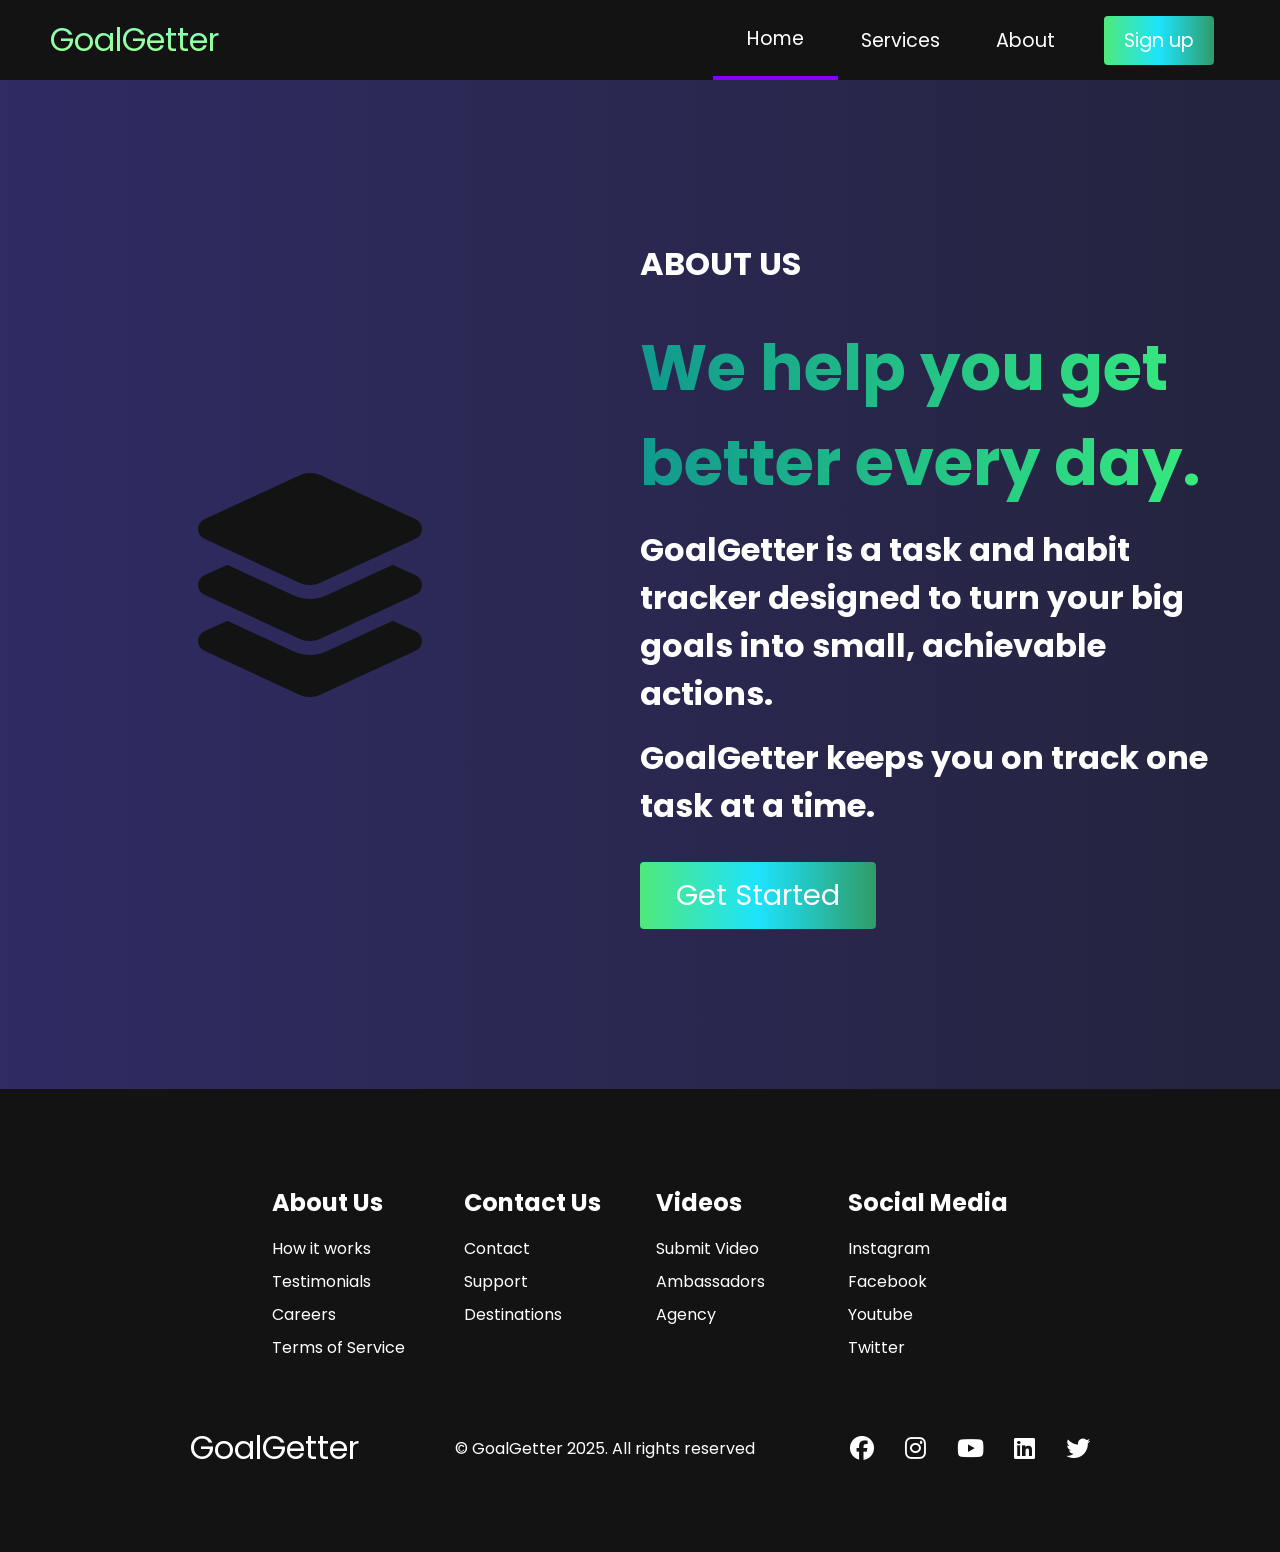
<file: about.html>
<!DOCTYPE html>
<html lang="en">
<head>
    <link href="https://fonts.googleapis.com/css2?family=Poppins:wght@400;500;600;700&display=swap" rel="stylesheet">

    <meta charset="UTF-8">
    <meta name="viewport" content="width=device-width, initial-scale=1.0">
    <title>GoalGetter - About</title>
    <link rel="stylesheet" href="styles.css"> 
    <link rel="stylesheet" href="https://cdnjs.cloudflare.com/ajax/libs/font-awesome/6.4.0/css/all.min.css">
    <link href="https://fonts.googleapis.com/css2?family=Poppins:wght@400;500;600;700&display=swap" rel="stylesheet">
</head>
<body>

    <div id="page-loader">
  <div class="spinner"></div>
</div>

    <!--Navbar-->
    <nav class="navbar">
        <div class="navbar__container">
            <a href="index.html" id="navbar__logo">GoalGetter</a>
            
            <div class="navbar__toggle" id="mobile-menu">
                <span class="bar"></span>
                <span class="bar"></span>
                <span class="bar"></span>
            </div>
            
            <ul class="navbar__menu">
                <li class="navbar__item">
                    <a href="index.html" class="navbar__links" id="home-page">Home</a>
                </li>
                <li class="navbar__item">
                    <a href="services.html" class="navbar__links" id="services-page">Services</a>
                </li>
                <li class="navbar__item">
                    <a href="about.html" class="navbar__links" id="about-page">About</a>
                </li>
                <li class="navbar__btn">
                    <a href="signup.html" class="button" id="signup">Sign up</a>
                </li>
            </ul> 
        </div>
    </nav>

    <!--About Page Content-->
    <div class="main">
        <div class="main__container">
            <div class="main__img--container">    
              <div class="main__img--card">     
                <i class="fas fa-layer-group pop-bounce"></i>
    </div>
</div>
            <div class="main__content">
  <h1 class="fade-scale">About Us</h1>
  <h2 class="fade-scale">We help you get better every day.</h2>
  <p class="slide-left">
    GoalGetter is a task and habit tracker designed to turn your big goals into small, achievable actions.
  </p>
  <p class="slide-left">
    GoalGetter keeps you on track one task at a time.
  </p>
  <button class="main__btn pop-bounce"><a href="signup.html">Get Started</a></button>
</div>

        </div>
    </div>

    <!--Footer (same as in index.html)-->
    <div class="footer__container">
      <div class="footer__links">
        <div class="footer__link--wrapper">
          <div class="footer__link--items">
            <h2>About Us</h2>
            <a href="about.html">How it works</a>
            <a href="about.html">Testimonials</a>
            <a href="about.html">Careers</a>
            <a href="about.html">Terms of Service</a>
          </div>
          <div class="footer__link--items">
            <h2>Contact Us</h2>
            <a href="signup.html">Contact</a>
            <a href="signup.html">Support</a>
            <a href="index.html">Destinations</a>
          </div>
        </div>
        <div class="footer__link--wrapper">
          <div class="footer__link--items">
            <h2>Videos</h2>
            <a href="/">Submit Video</a>
            <a href="/">Ambassadors</a>
            <a href="/">Agency</a>
          </div>
          <div class="footer__link--items">
            <h2>Social Media</h2>
            <a href="/">Instagram</a>
            <a href="/">Facebook</a>
            <a href="/">Youtube</a>
            <a href="/">Twitter</a>
          </div>
        </div>
      </div>
      <section class="social__media">
        <div class="social__media--wrap">
          <div class="footer__logo">
            <a href="index.html" id="footer__logo">GoalGetter</a>
          </div>
          <p class="website__rights">© GoalGetter 2025. All rights reserved</p>
          <div class="social__icons">
            <a href="/" class="social__icon--link" target="_blank"><i class="fab fa-facebook"></i></a>
            <a href="/" class="social__icon--link"><i class="fab fa-instagram"></i></a>
            <a href="/" class="social__icon--link"><i class="fab fa-youtube"></i></a>
            <a href="/" class="social__icon--link"><i class="fab fa-linkedin"></i></a>
            <a href="/" class="social__icon--link"><i class="fab fa-twitter"></i></a>
          </div>
        </div>
      </section>
    </div>

    <script src="web.js"></script>
    
</body>
</html>
</head>
</file>
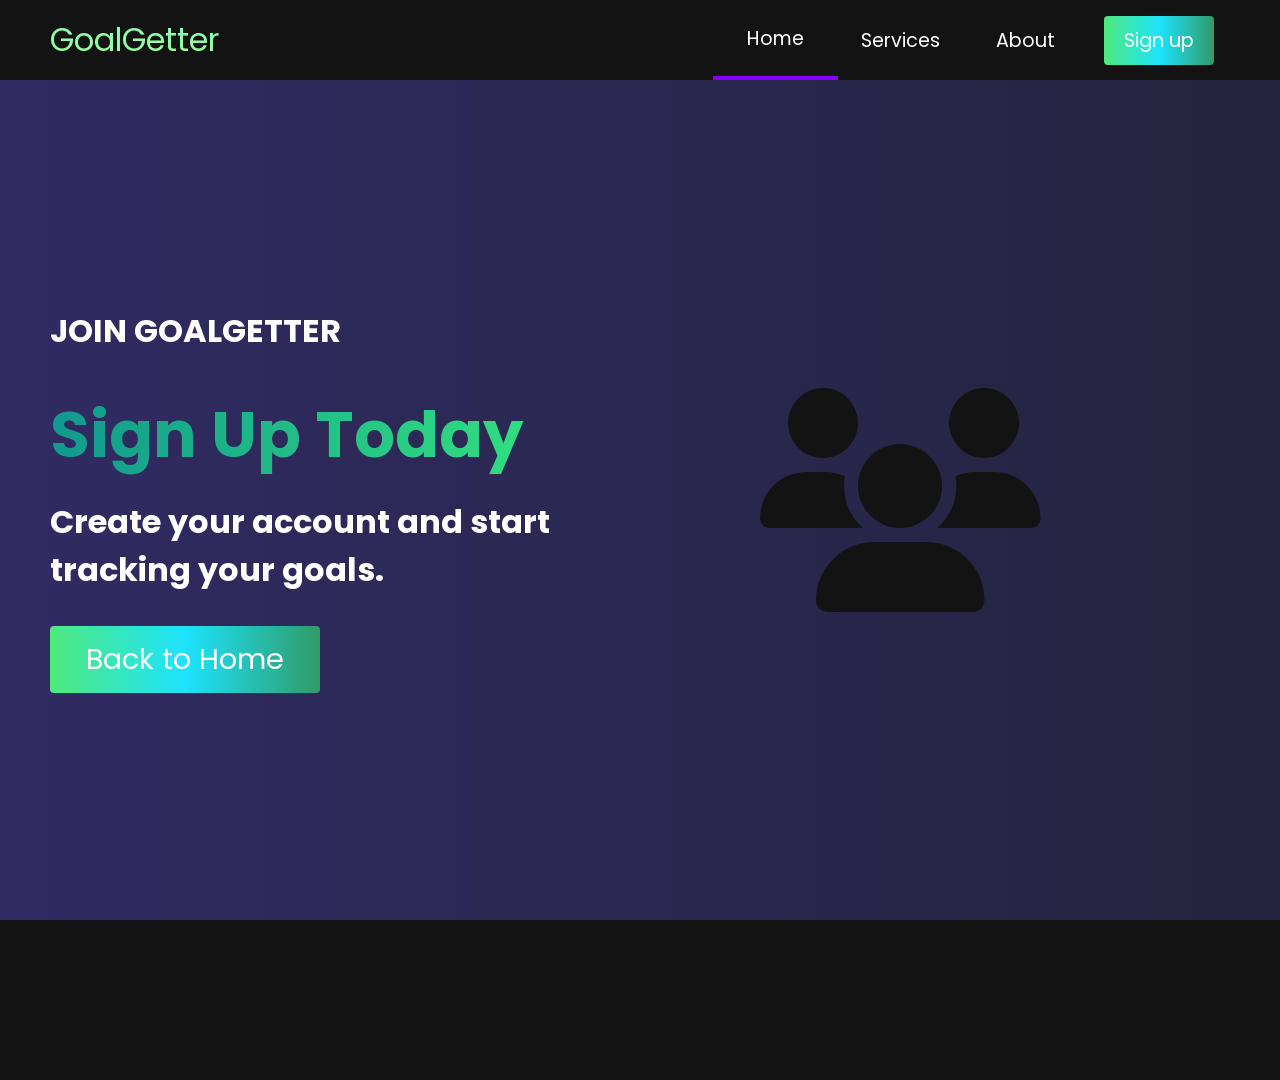
<file: signup.html>
<!DOCTYPE html>
<html lang="en">
<head>
    <link href="https://fonts.googleapis.com/css2?family=Poppins:wght@400;500;600;700&display=swap" rel="stylesheet">

    <meta charset="UTF-8">
    <meta name="viewport" content="width=device-width, initial-scale=1.0">
    <title>GoalGetter - Sign Up</title>
    <link rel="stylesheet" href="styles.css"> 
    <link rel="stylesheet" href="https://cdnjs.cloudflare.com/ajax/libs/font-awesome/6.4.0/css/all.min.css">
</head>
<body>

    <!--Navbar-->
    <nav class="navbar">
        <div class="navbar__container">
            <a href="index.html" id="navbar__logo">GoalGetter</a>
            
            <div class="navbar__toggle" id="mobile-menu">
                <span class="bar"></span>
                <span class="bar"></span>
                <span class="bar"></span>
            </div>
            
            <ul class="navbar__menu">
                <li class="navbar__item">
                    <a href="index.html" class="navbar__links" id="home-page">Home</a>
                </li>
                <li class="navbar__item">
                    <a href="services.html" class="navbar__links" id="services-page">Services</a>
                </li>
                <li class="navbar__item">
                    <a href="about.html" class="navbar__links" id="about-page">About</a>
                </li>
                <li class="navbar__btn">
                    <a href="signup.html" class="button" id="signup">Sign up</a>
                </li>
            </ul> 
        </div>
    </nav>

    <!--Sign Up Content-->
    <div class="main">
        <div class="main__container">
  <div class="main__content">
    <h1 class="fade-scale">Join GoalGetter</h1>
    <h2 class="slide-left">Sign Up Today</h2>
    <p class="slide-left">Create your account and start tracking your goals.</p>
                <button class="main__btn pop-bounce"><a href="index.html">Back to Home</a></button>
            </div>
            <div class="main__img--container">
    <div class="main__img--card">
        <i class="fas fa-users pop-bounce"></i>
    </div>
</div>
        </div>
    </div>

    <!--Footer (same as index.html)-->
    <div class="footer__container">
      <!-- copy footer here too -->
    </div>

    <script src="web.js"></script>
    
</body>
</html>
</head>
</file>
<file: styles.css>
* {
  box-sizing: border-box;
  margin: 0;
  padding: 0;
  font-family: 'Poppins', sans-serif;
  scroll-behavior: smooth;
}

.navbar {
  background: #131313;
  height: 80px;
  display: flex;
  justify-content: center;
  align-items: center;
  font-size: 1.2rem;
  position: sticky;
  top: 0;
  z-index: 999;
}

.navbar__container {
  display: flex;
  justify-content: space-between;
  height: 80px;
  z-index: 1;
  width: 100%;
  max-width: 1300px;
  margin: 0 auto;
  padding: 0 50px;
}

#navbar__logo {
  background-color: #0F2027;
  background-image: linear-gradient(to top, #a8ff78 0%, #78ffd6 100%);
  background-size: 100%;
  -webkit-background-clip: text;
  -moz-background-clip: text;
  -webkit-text-fill-color: transparent;
  -moz-text-fill-color: transparent;
  display: flex;
  align-items: center;
  cursor: pointer;
  text-decoration: none;
  font-size: 2rem;
}

.navbar__menu {
  display: flex;
  align-items: center;
  list-style: none;
}

.navbar__item {
  height: 80px;
}

.navbar__links {
  color: #fff;
  display: flex;
  align-items: center;
  justify-content: center;
  width: 125px;
  text-decoration: none;
  height: 100%;
  transition: all 0.3s ease;
  cursor: pointer; /* <--- Add this line */
  position: relative; /* <--- Add this line to help with z-index stacking */
  z-index: 10; /* <--- Add this line to ensure it sits on top */
}

.navbar__btn {
  display: flex;
  justify-content: center;
  align-items: center;
  padding: 0 1rem;
  width: 100%;
}

.button {
  display: flex;
  justify-content: center;
  align-items: center;
  text-decoration: none;
  padding: 10px 20px;
  height: 100%;
  width: 100%;
  border: none;
  outline: none;
  border-radius: 4px;
  background: #3ab47d;
  background: -webkit-linear-gradient(to right, #4fe97b, #1de3fd, #309b67);
  background: linear-gradient(to right,#4fe97b, #1de3fd, #309b67);
  color: #fff;
  transition: all 0.3s ease;
}

.navbar__links:hover {
  color: #9518fc;
  transition: all 0.3s ease;
}

@media screen and (max-width: 960px) {
  .navbar__container {
    display: flex;
    justify-content: space-between;
    height: 80px;
    z-index: 1;
    width: 100%;
    max-width: 1300px;
    padding: 0;
  }

  .navbar__menu {
    display: grid;
    grid-template-columns: auto;
    margin: 0;
    width: 100%;
    position: absolute;
    top: -1000px;
    opacity: 1;
    transition: all 0.5s ease;
    z-index: -1;
  }

  .navbar__menu.active {
    background: #05eafa94;
    top: 100%;
    opacity: 1;
    transition: all 0.5s ease;
    z-index: 99;
    height: 60vh;
    font-size: 1.6rem;
  }

  #navbar__logo {
    padding-left: 25px;
  }

  .navbar__toggle .bar {
    width: 25px;
    height: 3px;
    margin: 5px auto;
    transition: all 0.3s ease-in-out;
    background: #fff;
  }

  .navbar__item {
    width: 100%;
  }

  .navbar__links {
    text-align: center;
    padding: 2rem;
    width: 100%;
    display: table;
  }

  .navbar__btn {
    padding-bottom: 2rem;
  }

  .button {
    display: flex;
    justify-content: center;
    align-items: center;
    width: 80%;
    height: 80px;
    margin: 0;
  }

  #mobile-menu {
    position: absolute;
    top: 20%;
    right: 5%;
    transform: translate(5%, 20%);
  }

  .navbar__toggle .bar {
    display: block;
    cursor: pointer;
  }

  #mobile-menu.is-active .bar:nth-child(2) {
    opacity: 0;
  }

  #mobile-menu.is-active .bar:nth-child(1) {
    transform: translateY(8px) rotate(45deg);
  }

  #mobile-menu.is-active .bar:nth-child(3) {
    transform: translateY(-8px) rotate(-45deg);
  }
}

/* Hero Section */
.hero {
  background: #0f0c29;
  background: linear-gradient(to right, #302b63, #24243e);
  padding: 200px 0;
}

.hero__container {
  display: flex;
  flex-direction: column;
  justify-content: center;
  align-items: center;
  max-width: 1200px;
  margin: 0 auto;
  height: 90%;
  text-align: center;
  padding: 30px;
}

.hero__heading {
  font-size: 100px;
  margin-bottom: 24px;
  color: #fff;
}

.hero__heading span {
  background: #1f4037; /* fallback for old browsers */
  background: -webkit-linear-gradient(
    to right,
    #1f4037,
    #99f2c8
  ); /* Chrome 10-25, Safari 5.1-6 */
  background: linear-gradient(
    to right,
    #99f2c8,
    #99f2c8
  ); /* W3C, IE 10+/ Edge, Firefox 16+, Chrome 26+, Opera 12+, Safari 7+ */
  background-size: 100%;
  -webkit-background-clip: text;
  -moz-background-clip: text;
  -webkit-text-fill-color: transparent;
  -moz-text-fill-color: transparent;
}

.hero__description {
  font-size: 60px;
  background: #99f2c8; /* fallback for old browsers */
  background: -webkit-linear-gradient(
    to right,
    #99f2c8,
    #99f2c8
  ); /* Chrome 10-25, Safari 5.1-6 */
  background: linear-gradient(
    to right,
    #99f2c8,
    #99f2c8
  ); /* W3C, IE 10+/ Edge, Firefox 16+, Chrome 26+, Opera 12+, Safari 7+ */
  background-size: 100%;
  -webkit-background-clip: text;
  -moz-background-clip: text;
  -webkit-text-fill-color: transparent;
  -moz-text-fill-color: transparent;
}

.highlight {
  border-bottom: 4px solid rgb(132, 0, 255);
}

@media screen and (max-width: 768px) {
  .hero__heading {
    font-size: 60px;
  }

  .hero__description {
    font-size: 40px;
  }
}

/* About Section */
.main {
  background-color: #302b63;
  background: linear-gradient(to right, #302b63, #24243e);
  padding: 10rem 0;
}

.main__container {
  display: grid;
  grid-template-columns: 1fr 1fr;
  align-items: center;
  justify-content: center;
  margin: 0 auto;
  height: 90%;
  z-index: 1;
  width: 100%;
  max-width: 1300px;
  padding: 0 50px;
}

.main__content {
  color: #fff;
  width: 100%;
}

.main__content h1 {
  font-size: 2rem;
  background-color: #fff;
  background-size: 100%;
  -webkit-background-clip: text;
  -moz-background-clip: text;
  -webkit-text-fill-color: transparent;
  -moz-text-fill-color: transparent;
  text-transform: uppercase;
  margin-bottom: 32px;
}

.main__content h2 {
  font-size: 4rem;
  background: #11998e;
  background: -webkit-linear-gradient(to right, #11998e, #38ef7d);
  background: linear-gradient(to right, #11998e, #38ef7d);
  background-size: 100%;
  -webkit-background-clip: text;
  -moz-background-clip: text;
  -webkit-text-fill-color: transparent;
  -moz-text-fill-color: transparent;
}

.main__content p {
  margin-top: 1rem;
  font-size: 2rem;
  font-weight: 700;
}

.main__btn {
  font-size: 1.8rem;
  background: #0F2027;
  background: -webkit-linear-gradient(to right, #0F2027, #203A43, #2C5364);
  background: linear-gradient(to right, #0F2027, #203A43, #2C5364);
  padding: 20px 60px;
  border: none;
  border-radius: 4px;
  margin-top: 2rem;
  cursor: pointer;
  position: relative;
  transition: all 0.35s;
  outline: none;
}

.main__btn a {
  position: relative;
  z-index: 2;
  color: #fff;
  text-decoration: none;
}

.main__btn:after {
  position: absolute;
  content: '';
  top: 0;
  left: 0;
  width: 0;
  height: 100%;
  background: #a8ff78;
  transition: all 0.35s;
  border-radius: 4px;
}

.main__btn:hover {
  color: #fff;
}

.main__btn:hover:after {
  width: 100%;
}

.main__img--container {
  text-align: center;
}

.main__img--card {
  margin: 10px;
  height: 500px;
  width: 500px;
  border-radius: 4px;
  display: flex;
  flex-direction: column;
  justify-content: center;
  align-items: center; /* <--- MAKE SURE THIS IS HERE */
  color: #131313;
  background-image: none;
}

.main__img--card i {
  font-size: 14rem; /* This makes it huge */
}
/* --------------------- */

#card-2 {
  background: #1f4037;
  background: -webkit-linear-gradient(to right, #1f4037, #054e2c);
  background: linear-gradient(to right, #1f4037, #086339);
}

/* Mobile Responsive */
@media screen and (max-width: 1100px) {
  .main__container {
    display: grid;
    grid-template-columns: 1fr;
    align-items: center;
    justify-content: center;
    width: 100%;
    margin: 0 auto;
    height: 90%;
  }

  .main__img--container {
    display: flex;
    justify-content: center;
  }

  .main__img--card {
    height: 425px;
    width: 425px;
  }

  .main__content {
    text-align: center;
    margin-bottom: 4rem;
  }

  .main__content h1 {
    font-size: 2.5rem;
    margin-top: 2rem;
  }

  .main__content h2 {
    font-size: 3rem;
  }

  .main__content p {
    margin-top: 1rem;
    font-size: 1.5rem;
  }
}

@media screen and (max-width: 480px) {
  .main__img--card {
    width: 250px;
    height: 250px;
  }

  .fa-users,
  .fa-layer-group {
    font-size: 4rem;
  }

  .main__content h1 {
    font-size: 2rem;
    margin-top: 3rem;
  }
  .main__content h2 {
    font-size: 2rem;
  }

  .main__content p {
    margin-top: 2rem;
  }

  .main__btn {
    padding: 12px 36px;
    margin: 2.5rem 0;
  }
}

/* --- Services Section Container --- */
.services {
  background: #0f0c29; /* Deep dark background */
  background: linear-gradient(to bottom, #0f0c29, #302b63, #24243e);
  display: flex;
  flex-direction: column;
  align-items: center;
  padding: 100px 20px;
  min-height: 100vh;
}

.services h1 {
  font-size: 3rem;
  margin-bottom: 64px;
  background: linear-gradient(to right, #74ebd5, #ACB6E5); /* Modern neon gradient */
  background: linear-gradient(to right, #74ebd5, #ACB6E5);
  -webkit-background-clip: text;
  -moz-background-clip: text;
  -webkit-text-fill-color: transparent; 
  text-align: center;
}

/* --- The Grid Wrapper --- */
.services__wrapper {
  display: grid;
  grid-template-columns: repeat(4, 1fr); /* 4 columns automatically */
  gap: 30px; /* Modern spacing */
  max-width: 1300px;
  width: 100%;
  margin: 0 auto;
}

/* --- The Modern Card --- */
.services__card {
  background: rgba(255, 255, 255, 0.03); /* Very subtle transparency */
  backdrop-filter: blur(10px); /* The "Glass" effect */
  border: 1px solid rgba(255, 255, 255, 0.1); /* Thin border */
  border-radius: 20px; /* Softer corners */
  display: flex;
  flex-direction: column;
  align-items: center;
  justify-content: flex-start; /* Aligns content to top */
  padding: 40px 30px;
  transition: all 0.4s ease;
  height: 450px;
  position: relative;
  overflow: hidden; /* Keeps internal glows inside */
}

/* --- The Icon --- */
.icon-box {
    font-size: 3rem;
    margin-bottom: 20px;
    background: linear-gradient(to right, #74ebd5, #ACB6E5);
    -webkit-background-clip: text;
    -webkit-text-fill-color: transparent;
}

.services__card h2 {
  font-size: 1.5rem;
  margin-bottom: 15px;
  color: #fff;
  text-align: center;
}

.services__card p {
  font-size: 1rem;
  color: #b3b3b3; /* Softer grey text for hierarchy */
  text-align: center;
  line-height: 1.6;
  margin-bottom: auto; /* Pushes button to bottom */
}

/* --- Card Hover Effects --- */
.services__card:hover {
  transform: translateY(-15px); /* Smooth lift up */
  background: rgba(255, 255, 255, 0.08); /* Slightly lighter on hover */
  border-color: rgba(255, 255, 255, 0.3);
  box-shadow: 0 20px 40px rgba(0,0,0,0.4);
}

/* --- Button Styling --- */
.services__btn {
    width: 100%;
    margin-top: 30px;
}

.services__btn button {
  width: 100%;
  padding: 12px 20px;
  border-radius: 50px; /* Pill shape is very modern */
  border: none;
  font-weight: bold;
  font-size: 1rem;
  color: white;
  background: linear-gradient(90deg, #67B26F 0%, #4ca2cd 100%);
  cursor: pointer;
  transition: all 0.3s ease;
  box-shadow: 0 4px 15px rgba(0,0,0,0.2);
}

.services__btn button:hover {
    transform: scale(1.05);
    box-shadow: 0 0 20px rgba(252, 0, 255, 0.6); /* Neon glow on hover */
}


/* --- Responsive Mobile --- */
@media screen and (max-width: 1200px) {
  .services__wrapper {
    grid-template-columns: 1fr 1fr; /* 2 columns on tablet */
  }
}

@media screen and (max-width: 768px) {
  .services__wrapper {
    grid-template-columns: 1fr; /* 1 column on mobile */
  }
  .services__card {
      height: auto; /* Allow auto height on mobile */
  }
}

.services__card:nth-child(1) { animation-delay: 0.2s; }
.services__card:nth-child(2) { animation-delay: 0.4s; }
.services__card:nth-child(3) { animation-delay: 0.6s; }

/* --- Responsive --- */
@media screen and (max-width: 1000px) {
  .services__wrapper {
    grid-template-columns: 1fr; /* Stack vertically on tablet/mobile */
  }
  .services__card {
      height: 400px; /* Slightly smaller on mobile */
  }
}

/* Footer CSS */
.footer__container {
  background-color: #131313;
  padding: 5rem 0;
  display: flex;
  flex-direction: column;
  justify-content: center;
  align-items: center;
}

#footer__logo {
  color: #fff;
  display: flex;
  align-items: center;
  cursor: pointer;
  text-decoration: none;
  font-size: 2rem;
}

.footer__links {
  width: 100%;
  max-width: 1000px;
  display: flex;
  justify-content: center;
}

.footer__link--wrapper {
  display: flex;
}

.footer__link--items {
  display: flex;
  flex-direction: column;
  align-items: flex-start;
  margin: 16px;
  text-align: left;
  width: 160px;
  box-sizing: border-box;
}

.footer__link--items h2 {
  margin-bottom: 16px;
  color: #fff;
}

.footer__link--items a {
  color: #fff;
  text-decoration: none;
  margin-bottom: 0.5rem;
  transition: 0.3 ease-out;
}

.footer__link--items a:hover {
  color: #e9e9e9;
  transition: 0.3 ease-out;
}

.social__icon--link {
  color: #fff;
  font-size: 24px;
}

.social__media {
  max-width: 1000px;
  width: 100%;
}

.social__media--wrap {
  display: flex;
  justify-content: space-between;
  align-items: center;
  width: 90%;
  max-width: 1000px;
  margin: 40px auto 0 auto;
}

.social__icons {
  display: flex;
  justify-content: space-between;
  align-items: center;
  width: 240px;
}

.website__rights {
  color: #fff;
}

@media screen and (max-width: 820px) {
  .footer__links {
    padding-top: 2rem;
  }

  #footer__logo {
    margin-bottom: 2rem;
  }

  .website__rights {
    margin-bottom: 2rem;
  }

  .footer__link--wrapper {
    flex-direction: column;
  }

  .social__media--wrap {
    flex-direction: column;
  }
}

@media screen and (max-width: 480px) {
  .footer__link--items {
    margin: 0;
    padding: 10px;
    width: 100%;
  }
}

/* Modern Animations */

/* Fade + Scale for headings */
.fade-scale {
  opacity: 0;
  transform: scale(0.95);
  animation: fadeScale 0.8s forwards;
}
@keyframes fadeScale {
  to {
    opacity: 1;
    transform: scale(1);
  }
}

/* Slide from left for paragraphs / text */
.slide-left {
  opacity: 0;
  transform: translateX(-30px);
  animation: slideLeft 0.8s forwards;
}
@keyframes slideLeft {
  to {
    opacity: 1;
    transform: translateX(0);
  }
}

/* Slide from right for images/cards */
.slide-right {
  opacity: 0;
  transform: translateX(30px);
  animation: slideRight 0.8s forwards;
}
@keyframes slideRight {
  to {
    opacity: 1;
    transform: translateX(0);
  }
}

/* Pop + bounce for buttons */
.pop-bounce {
  opacity: 0;
  transform: scale(0.5);
  animation: popBounce 0.8s forwards;
}
@keyframes popBounce {
  60% { transform: scale(1.05); opacity: 1; }
  80% { transform: scale(0.98); }
  100% { transform: scale(1); }
}

/* Staggered delays */
.fade-scale:nth-child(1),
.slide-left:nth-child(1),
.slide-right:nth-child(1),
.pop-bounce:nth-child(1) { animation-delay: 0.2s; }
.fade-scale:nth-child(2),
.slide-left:nth-child(2),
.slide-right:nth-child(2),
.pop-bounce:nth-child(2) { animation-delay: 0.4s; }
.fade-scale:nth-child(3),
.slide-left:nth-child(3),
.slide-right:nth-child(3),
.pop-bounce:nth-child(3) { animation-delay: 0.6s; }
.fade-scale:nth-child(4),
.slide-left:nth-child(4),
.slide-right:nth-child(4),
.pop-bounce:nth-child(4) { animation-delay: 0.8s; }

.main__btn {
  display: inline-flex; /* or flex */
  justify-content: center;
  align-items: center;
  text-decoration: none; /* removes underline */
  color: #fff;
  padding: 12px 36px;
  border-radius: 4px;
  background: linear-gradient(to right,#4fe97b, #1de3fd, #309b67);
  transition: transform 0.3s ease, box-shadow 0.3s ease;
}

.pop-bounce {
  animation: pop 0.6s ease forwards;
}

@keyframes pop {
  0% { transform: scale(0.9); opacity: 0; }
  50% { transform: scale(1.1); opacity: 1; }
  100% { transform: scale(1); opacity: 1; }
}

.navbar__toggle {
  display: none;
}

/* This makes the animation smooth */
.services__card {
  /* ... other styles ... */
  transition: 0.3s ease-in; 
}

/* This is the trigger: When mouse is ON the card */
.services__card:hover {
  transform: scale(1.075); /* This makes it pop/grow */
  transition: 0.3s ease-in;
  cursor: pointer; /* This turns the mouse into the pointer hand */
}
</file>
